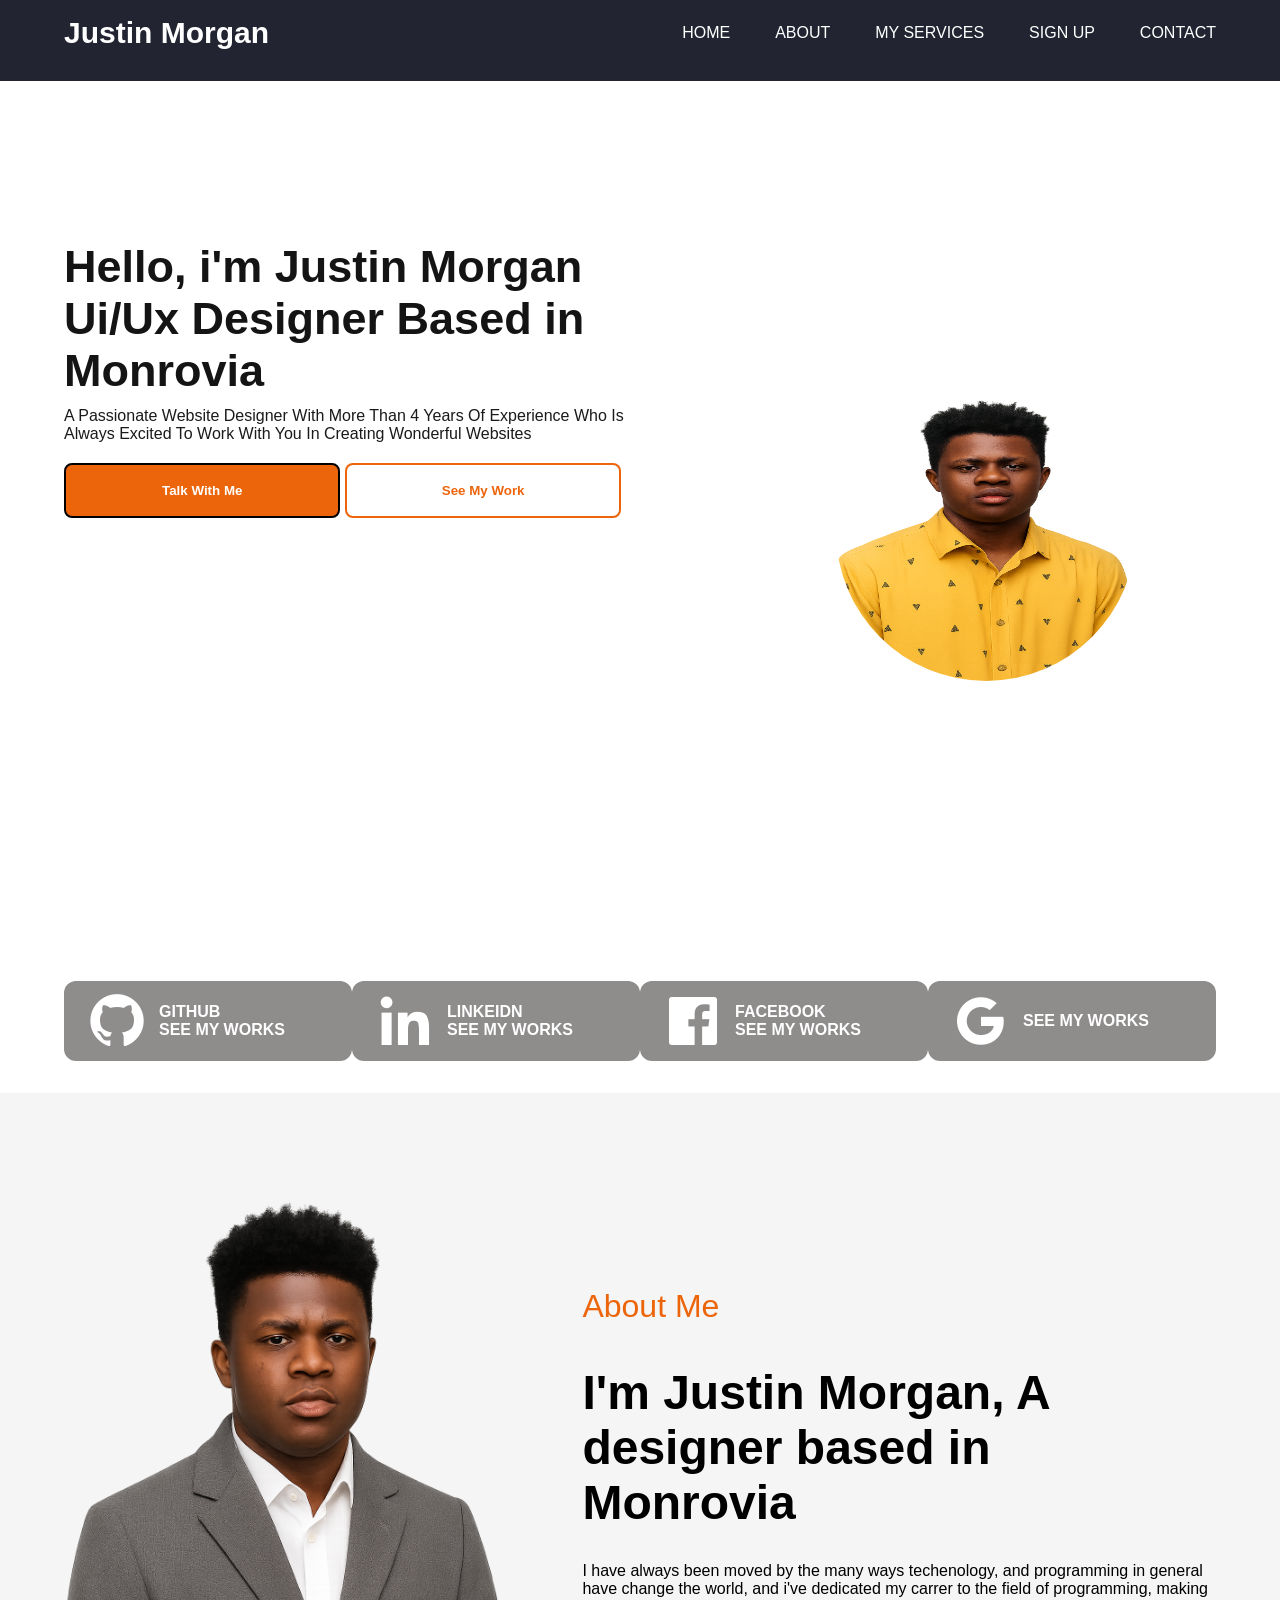
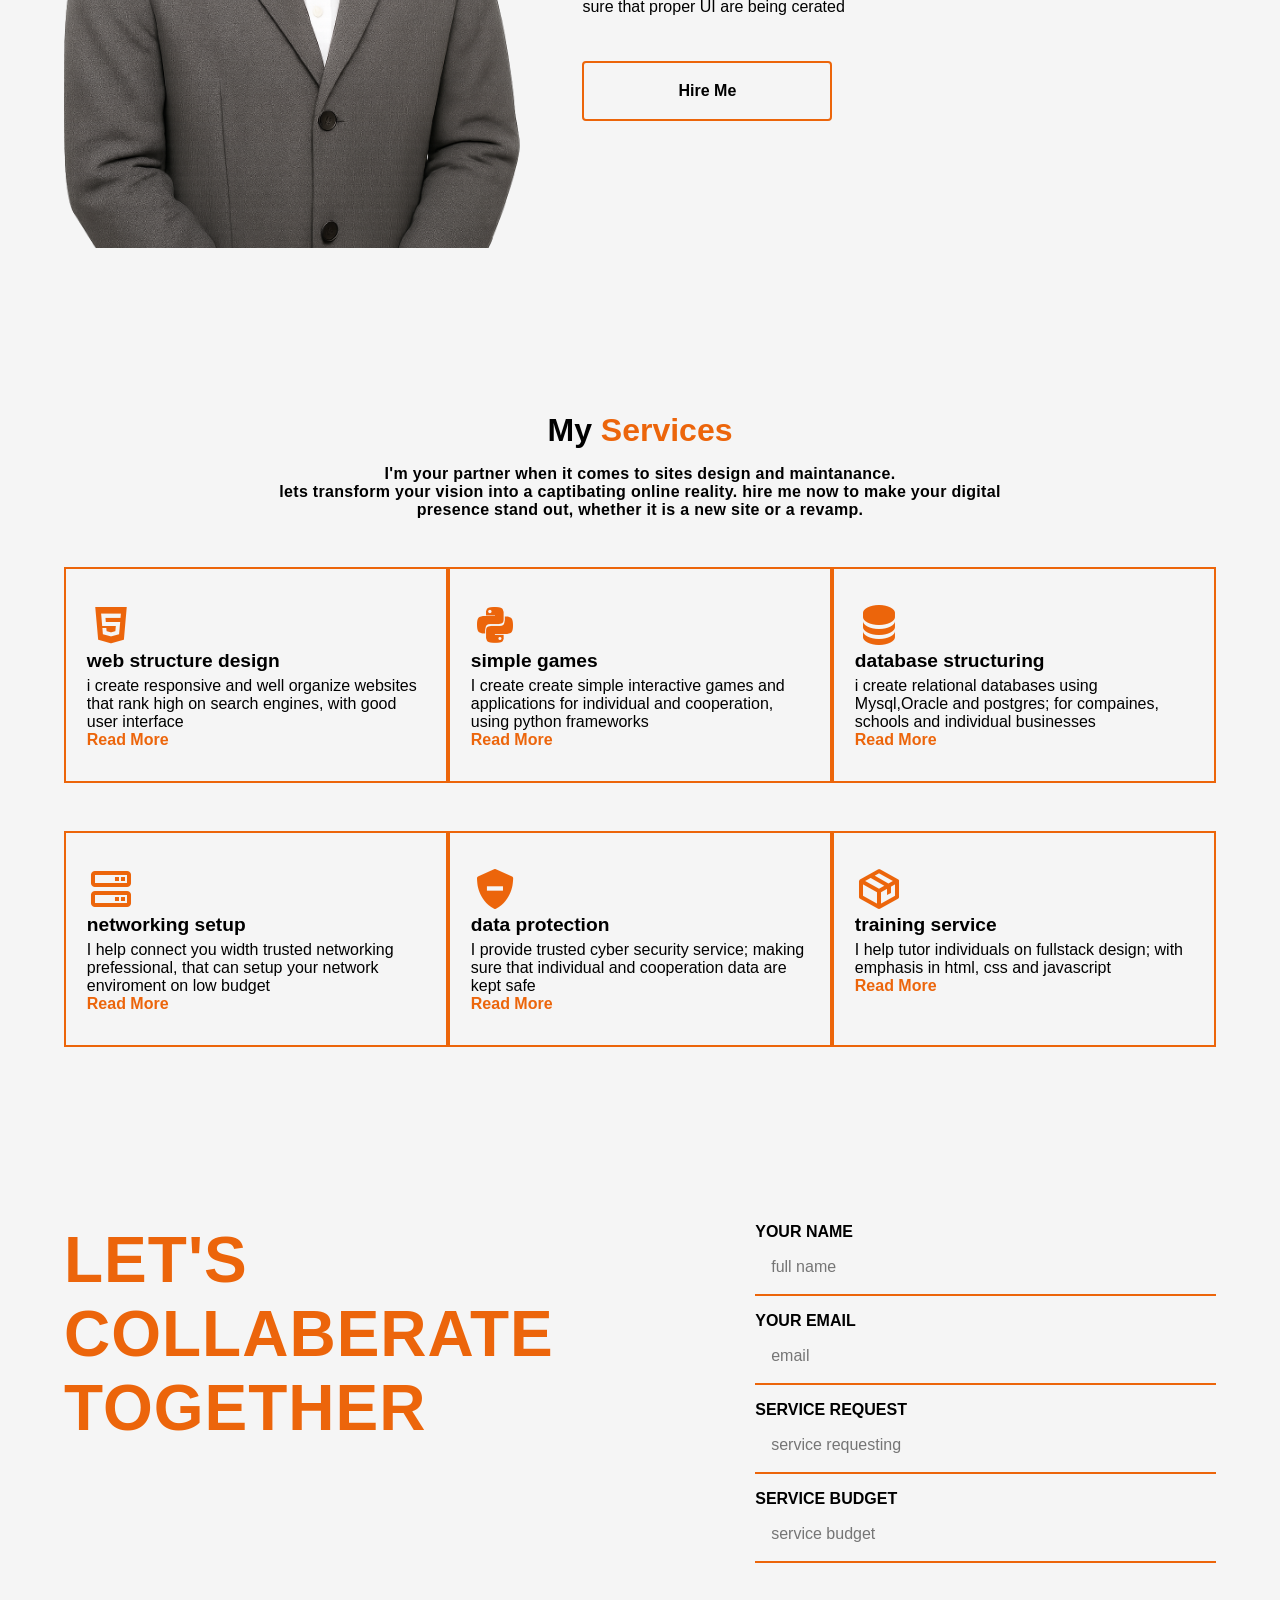
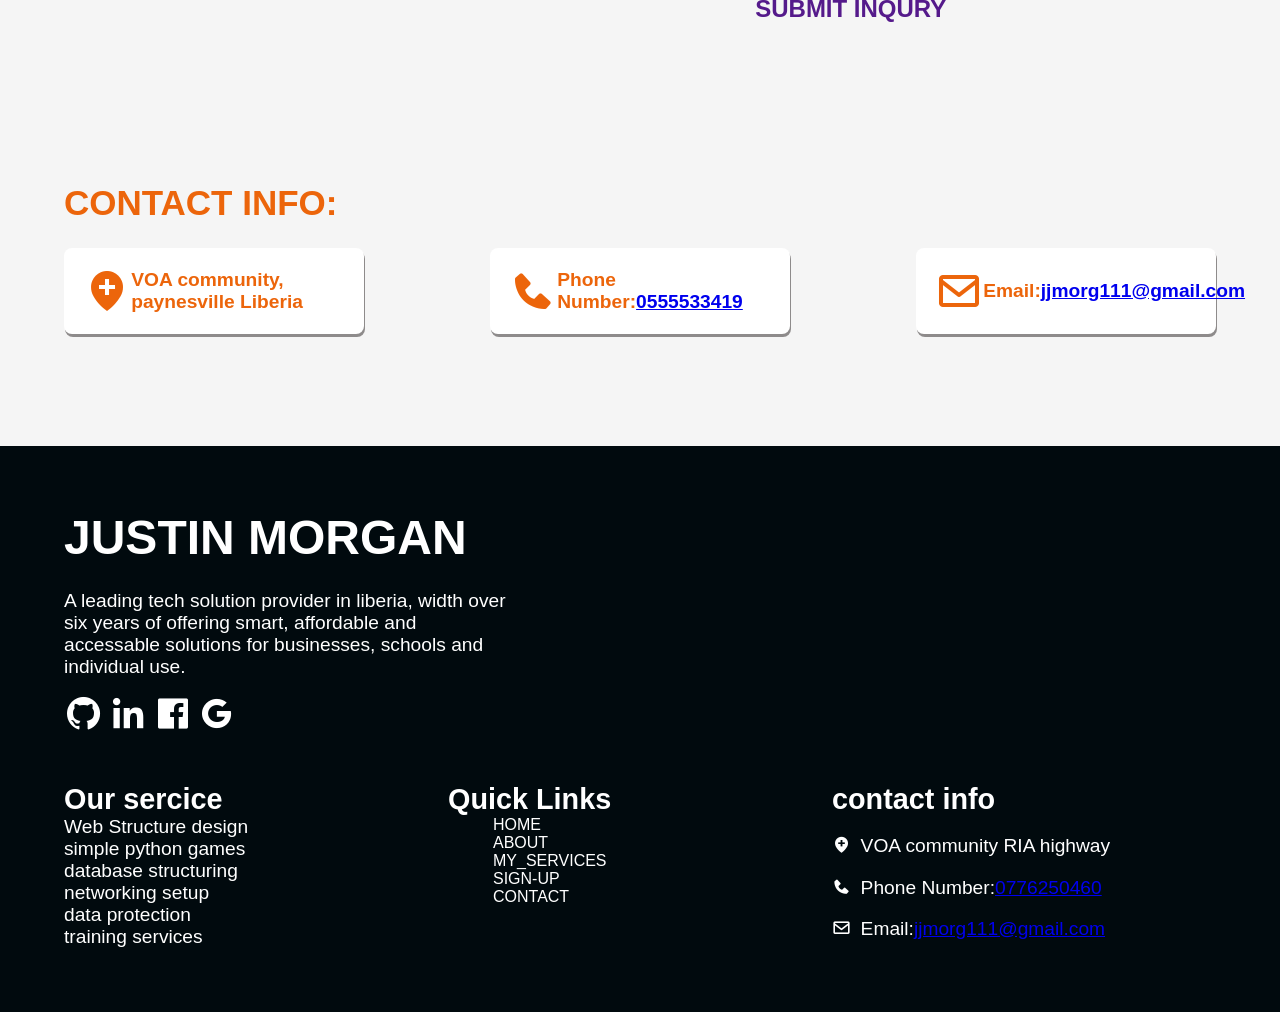
<file: index.html>
<!DOCTYPE html>
<html lang="en">
<head>
    <meta charset="UTF-8">
    <meta name="viewport" content="width=device-width, initial-scale=1.0">
    <title>Document</title>
    <link rel="stylesheet" href="port.css">
    <link href='https://unpkg.com/boxicons@2.1.4/css/boxicons.min.css' rel='stylesheet'>
</head>
<body>
        <header>
            <h1>Justin Morgan</h1>
            <ul>
                <li><a href="#hero">HOME</a></li>
                <li><a href="#about">ABOUT</a></li>
                <li><a href="#service">MY SERVICES</a></li>
                <li><a href="#sign-up">SIGN UP</a></li>
                <li><a href="#contact">CONTACT</a></li>
            </ul>
        </header>
        <main>
          <section class="hero" id="hero">
            <div class="right">
                <h3><span>Hello,</span> i'm Justin Morgan Ui/Ux Designer Based in Monrovia</h3>
                <p>A Passionate Website Designer With More Than 4 Years Of Experience Who Is Always Excited To Work With You In Creating Wonderful Websites</p>
                <button class="btn" type="submit"><a href="">Talk With Me</a></button>
                <button class="btnn" type="submit"><a href="">See My Work</a></button>
            </div>
            <div  class="left">
             <img src="pasted file.png" alt="a portfolio headshot">
            </div>
            
           
          </section>
          <div class="sub-hero">
            <div class="links-holder">
              <div class="icons-holder"><i class='bx bxl-github'></i></div>
               <div class="icons-text">
                <p>Github</p>
                <p>see my works</p>
               </div>
            </div>
            <div class="links-holder">
              <div class="icons-holder"><i class='bx bxl-linkedin'></i></div>
              <div class="icons-text">
                <p>linkeidn</p>
                <p>see my works</p>
              </div>
            </div>
             <div class="links-holder">
              <div class="icons-holder"><i class='bx bxl-facebook-square'></i></div>
              <div class="icons-text">
                <p>facebook</p>
                <p>see my works</p>
              </div>
            </div>
             <div class="links-holder">
              <div class="icons-holder"><i class='bx bxl-google'></i></div>
              <div class="icons-text">
                <p></p>
                <p>see my works</p>
              </div>
            </div>
          </div>
          <section id="about">
             <div class="photo">
              <img src="1d7f53cb-bb70-49fd-b200-d61de8cc515a.png" alt="a photo of me">
             </div>
             <div class="about-text">
               <p class="one">About Me</p>
               <P class="two">I'm Justin Morgan, A designer based in Monrovia</P>
               <p class="three">I have always been moved by the many ways techenology, and programming in general have change the world, and i've dedicated my carrer to the field of programming, making sure that proper UI are being cerated</p>
              <button class="btnnnn">Hire Me</button>
              </div>
          </section>
          <section id="service">
            <h5>My <span>Services</span></h5>
            <P class="head-paragraph">I'm your partner when it comes to sites design and maintanance.<br>lets transform your vision into a captibating online reality. hire me now to make your digital<br> presence stand out, whether it is a new site or a revamp.</P>
           <div class="first-row">
             <div class="service-statement">
                 <i class='bx bxl-html5'></i>
                <p class="first-statement">web structure design</p>
                <p>i create responsive and well organize websites that rank high on search engines, with good user interface</p>
                 <p><a href="">Read More</a></p>
              </div>
             <div class="service-statement">
              <i class='bx bxl-python' ></i>
             <p class="first-statement">simple games</p>
                <p>I create create simple interactive games and applications for individual and cooperation, using python frameworks</p>
                 <p><a href="">Read More</a></p>
             </div>
             <div class="service-statement">
              <i class='bx bxs-data' ></i>
             <p class="first-statement">database structuring</p>
                <p>i create relational databases using Mysql,Oracle and postgres; for compaines, schools and individual businesses</p>
                 <p><a href="">Read More</a></p>
             </div>
           </div>
           <div class="first-row">
             <div class="service-statement">
              <i class='bx bx-server'></i>
                <p class="first-statement">networking setup</p>
                <p>I help connect you width trusted networking prefessional, that can setup your network enviroment on low budget</p>
                 <p><a href="">Read More</a></p>
              </div>
             <div class="service-statement">
              <i class='bx bxs-shield-minus'></i>
              <p class="first-statement">data protection</p>
                <p>I provide trusted cyber security service; making sure that individual and cooperation data are kept safe</p>
                 <p><a href="">Read More</a></p>
             </div>
             <div class="service-statement">
              <i class='bx bx-package'></i>
              <p class="first-statement">training service</p>
                <p>I help tutor individuals on fullstack design; with emphasis in html, css and javascript</p>
                 <p><a href="">Read More</a></p>
             </div>
           </div>
          </section>
          
          <section id="sign-up">
            <div class="leftee">
             <p>let's collaberate together</p>
            </div>
            <div class="rightee">
              <form>
                <label for="name">Your name</label>
                <input type="text" placeholder="full name" id="name">
                <label for="email">Your Email</label>
                <input type="emil" placeholder="email" id="email">
                <label for="service-request">Service Request</label>
                <input type="text" placeholder="service requesting" id="service-request" maxlength="100">
                <label for="budget">service budget</label>
                <input type="text" placeholder="service budget" id="budget">
                <button class="bntn"><a href="">submit inqury</a></button>
              </form>
            </div>
          </section>
          <section id="contact">
           
            <h6>contact info:</h6>
             <div class="right-one">
                          <div class="details">
                            <i class='bx bxs-location-plus'></i>
                <p>VOA community, paynesville Liberia</p>
              </div>
              <div class="details">
                <i class='bx bxs-phone'></i>
              <p>Phone Number:<a href="tel:0555533419">0555533419</a></p>
              </div>
              <div class="details">
                <i class='bx bx-envelope' ></i>
            <p>Email:<a href="mailto:jjmorg111@gmail.com">jjmorg111@gmail.com</a></p>
            </div>

            </div>
            
          </section>
        </main>
        <footer id="footer">
        <div class="first-slide">
          <h6 class="heading-indicator">Justin Morgan</h6>
          <p>A leading tech solution provider in liberia, width over six years of offering smart, affordable and accessable solutions for businesses, schools and individual use.</p>
          <i class='bx bxl-github'></i>
          <i class='bx bxl-linkedin'></i>
          <i class='bx bxl-facebook-square'></i>
          <i class='bx bxl-google'></i>
        </div>
        <div class="slides-holder">
          <div class="slides">
            <dl>
              <dt class="intro">Our sercice</dt>
              <dd>Web Structure design</dd>
              <dd>simple python games</dd>
              <dd>database structuring</dd>
              <dd>networking setup</dd>
              <dd>data protection</dd>
              <dd>training services</dd>
            </dl>
          </div>
          <div class="slides">
            <p class="intro">Quick Links</p>
            <ul>
              <li><a href="#hero">Home</a></li>
              <li><a href="#about">About</a></li>
              <li><a href="#services">my_services</a></li>
              <li><a href="#sign-up">sign-up</a></li>
              <li><a href="#contact">contact</a></li>
            </ul>
          </div>
          <div class="slides">
            <p class="intro">contact info</p>
              <div class="cont">
                <i class='bx bxs-location-plus'></i>
                <P>VOA community RIA highway</P>
             </div>
             <div class="cont">   
              <i class='bx bxs-phone'></i>
              <p>Phone Number:<a href="tel:0555533419">0776250460</a></p>
            </div>
            <div class="cont">
              <i class='bx bx-envelope' ></i>
            <p>Email:<a href="mailto:jjmorg111@gmail.com">jjmorg111@gmail.com</a></p>
            </div>
            </div>
         
        </div>
        
        </footer>
</body>
</html>
</file>
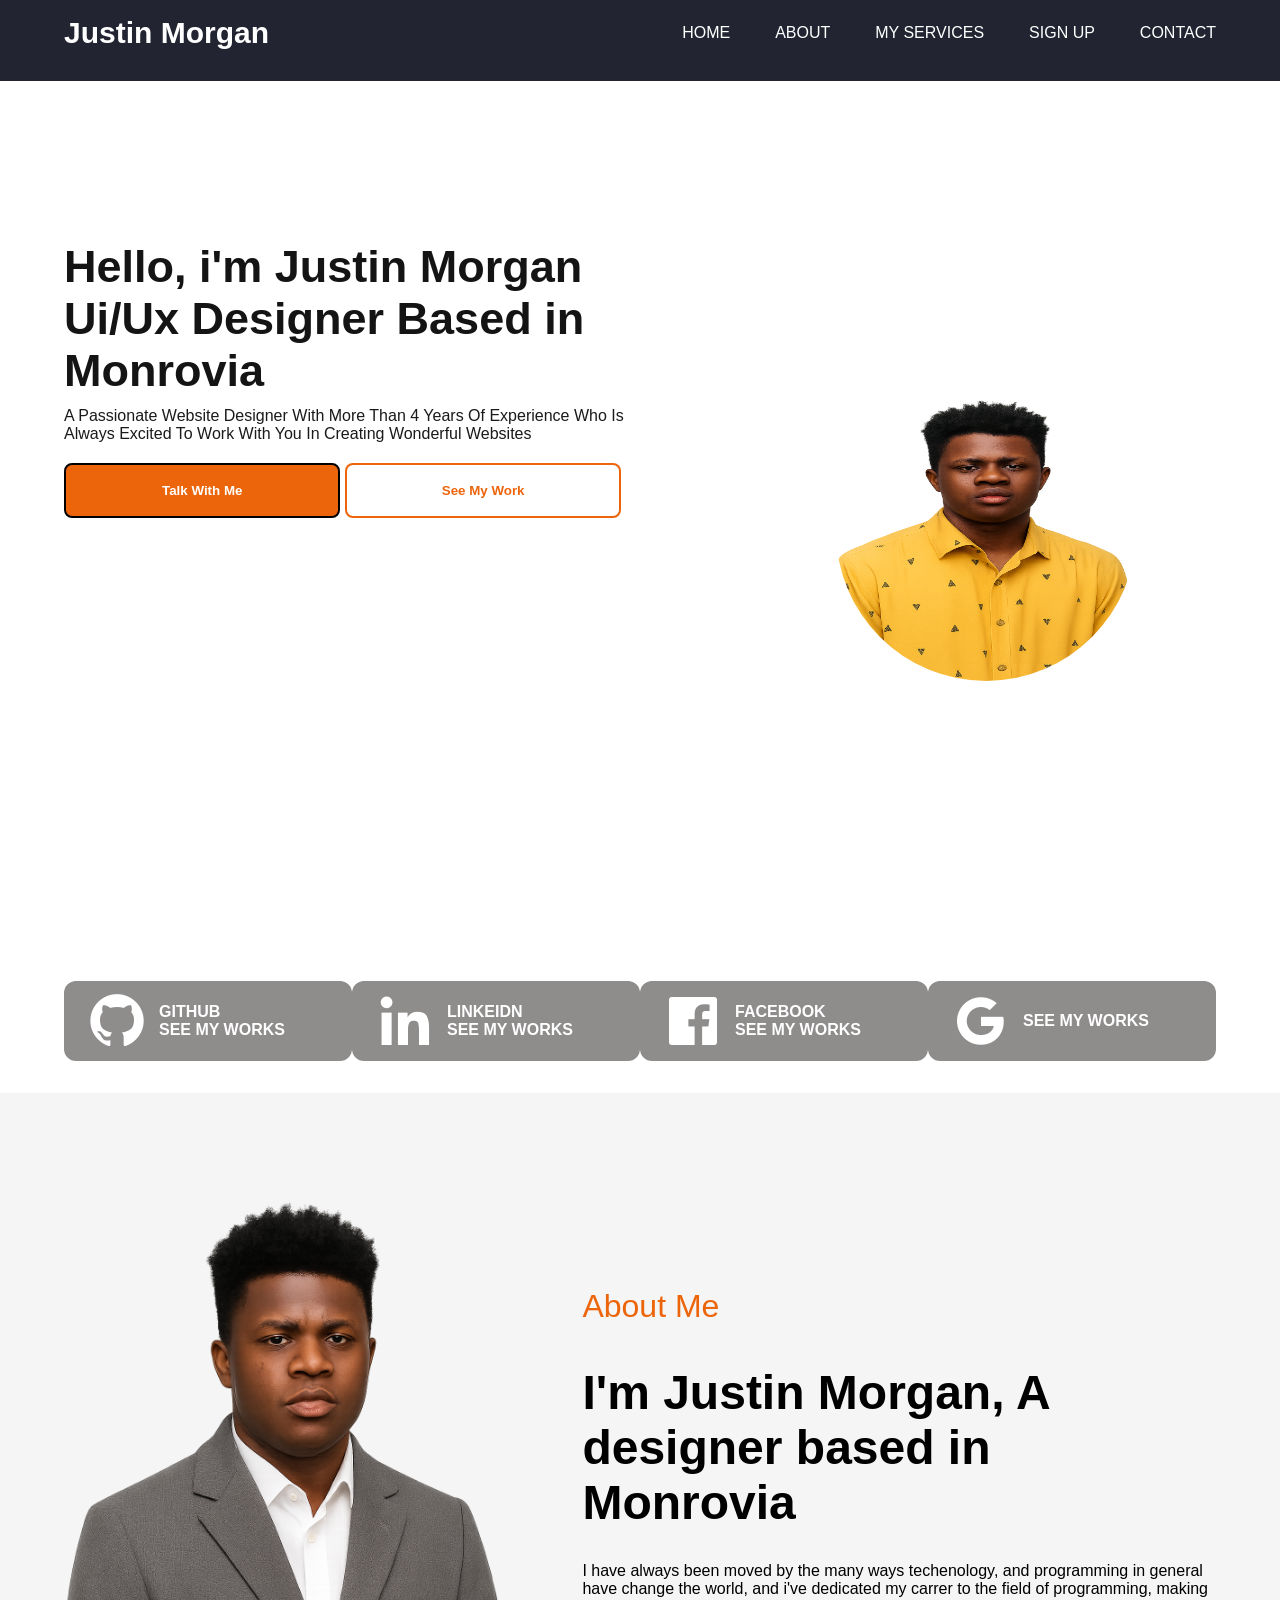
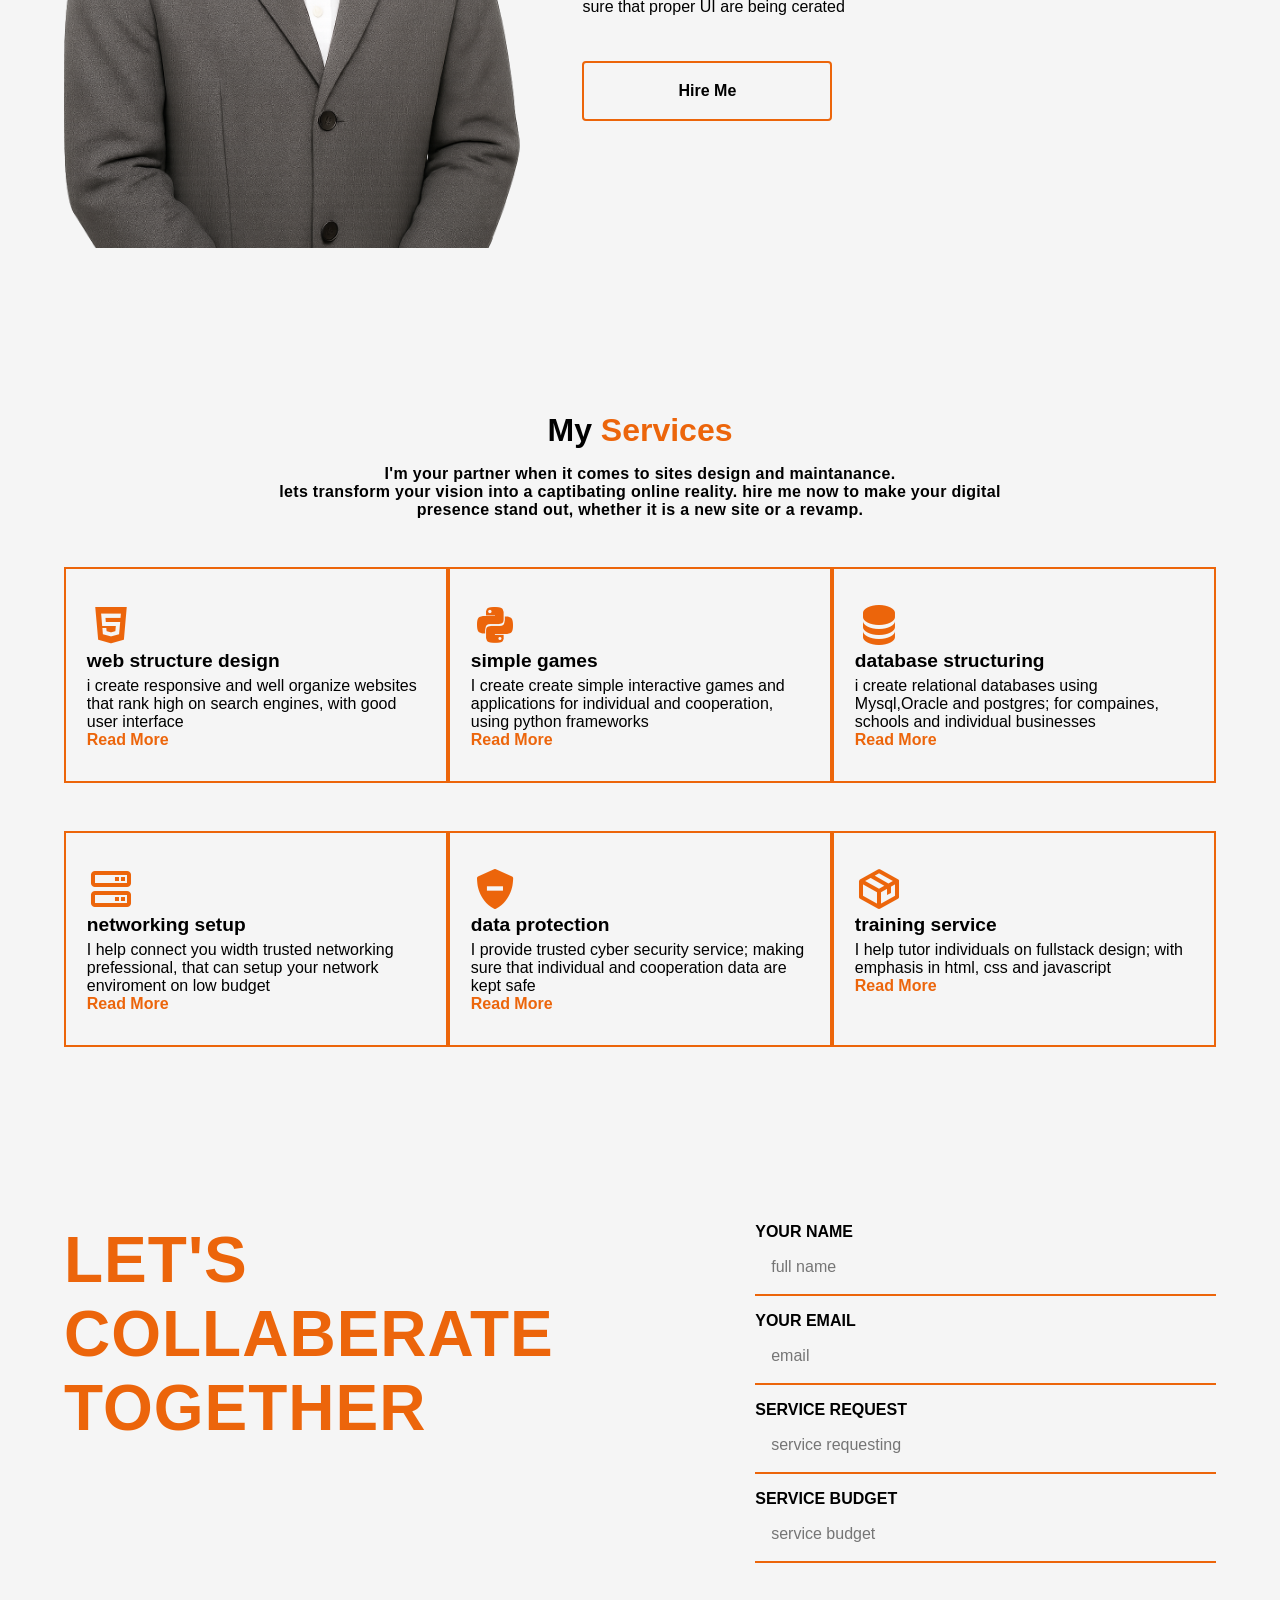
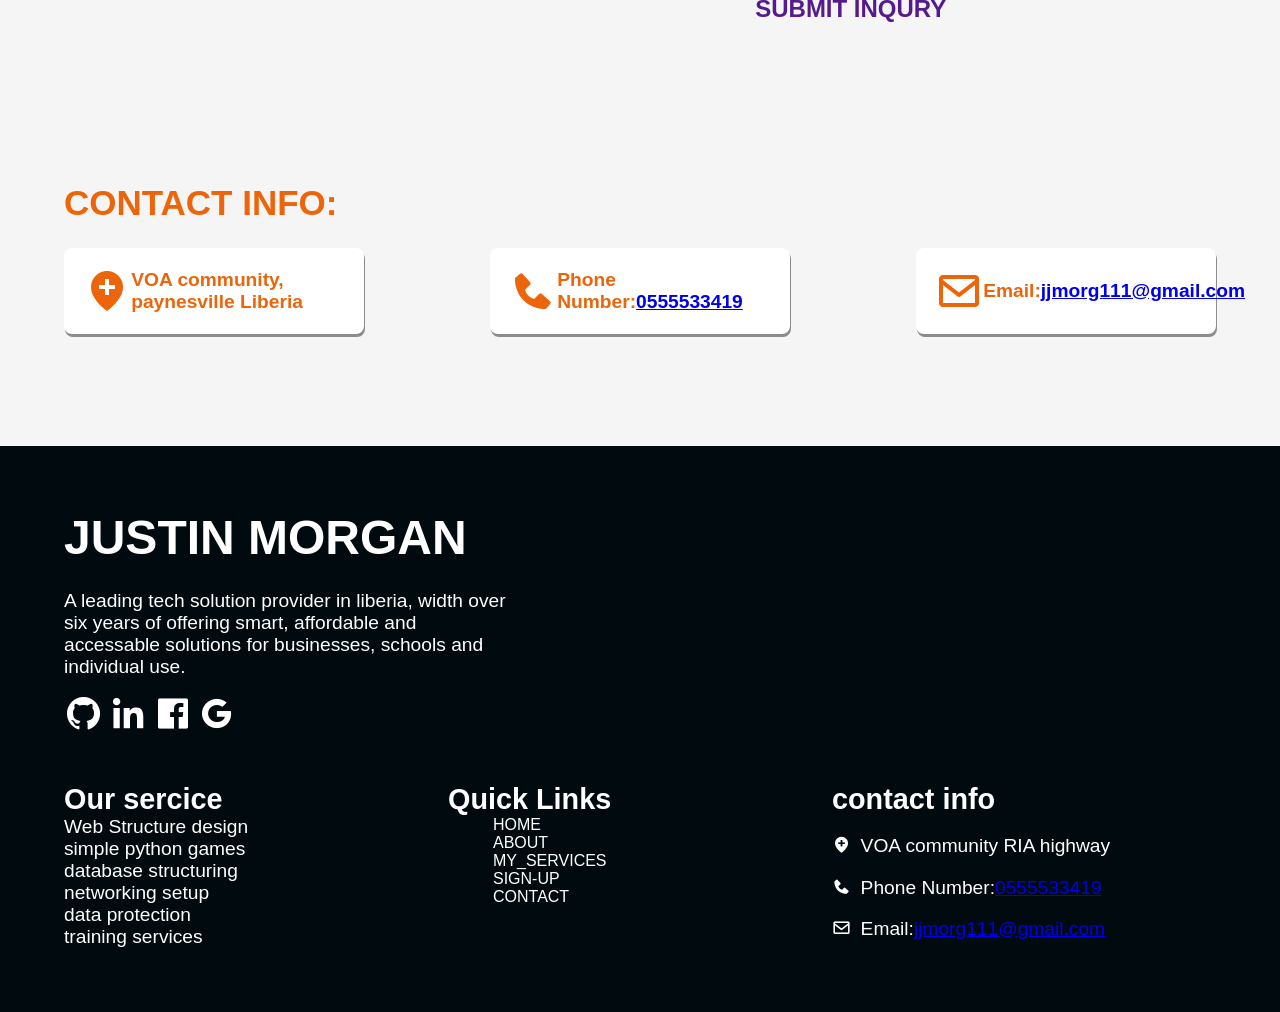
<file: port.html>
<!DOCTYPE html>
<html lang="en">
<head>
    <meta charset="UTF-8">
    <meta name="viewport" content="width=device-width, initial-scale=1.0">
    <title>Document</title>
    <link rel="stylesheet" href="port.css">
    <link href='https://unpkg.com/boxicons@2.1.4/css/boxicons.min.css' rel='stylesheet'>
</head>
<body>
        <header>
            <h1>Justin Morgan</h1>
            <ul>
                <li><a href="#hero">HOME</a></li>
                <li><a href="#about">ABOUT</a></li>
                <li><a href="#service">MY SERVICES</a></li>
                <li><a href="#sign-up">SIGN UP</a></li>
                <li><a href="#contact">CONTACT</a></li>
            </ul>
        </header>
        <main>
          <section class="hero" id="hero">
            <div class="right">
                <h3><span>Hello,</span> i'm Justin Morgan Ui/Ux Designer Based in Monrovia</h3>
                <p>A Passionate Website Designer With More Than 4 Years Of Experience Who Is Always Excited To Work With You In Creating Wonderful Websites</p>
                <button class="btn" type="submit"><a href="">Talk With Me</a></button>
                <button class="btnn" type="submit"><a href="">See My Work</a></button>
            </div>
            <div  class="left">
             <img src="pasted file.png" alt="a portfolio headshot">
            </div>
            
           
          </section>
          <div class="sub-hero">
            <div class="links-holder">
              <div class="icons-holder"><i class='bx bxl-github'></i></div>
               <div class="icons-text">
                <p>Github</p>
                <p>see my works</p>
               </div>
            </div>
            <div class="links-holder">
              <div class="icons-holder"><i class='bx bxl-linkedin'></i></div>
              <div class="icons-text">
                <p>linkeidn</p>
                <p>see my works</p>
              </div>
            </div>
             <div class="links-holder">
              <div class="icons-holder"><i class='bx bxl-facebook-square'></i></div>
              <div class="icons-text">
                <p>facebook</p>
                <p>see my works</p>
              </div>
            </div>
             <div class="links-holder">
              <div class="icons-holder"><i class='bx bxl-google'></i></div>
              <div class="icons-text">
                <p></p>
                <p>see my works</p>
              </div>
            </div>
          </div>
          <section id="about">
             <div class="photo">
              <img src="1d7f53cb-bb70-49fd-b200-d61de8cc515a.png" alt="a photo of me">
             </div>
             <div class="about-text">
               <p class="one">About Me</p>
               <P class="two">I'm Justin Morgan, A designer based in Monrovia</P>
               <p class="three">I have always been moved by the many ways techenology, and programming in general have change the world, and i've dedicated my carrer to the field of programming, making sure that proper UI are being cerated</p>
              <button class="btnnnn">Hire Me</button>
              </div>
          </section>
          <section id="service">
            <h5>My <span>Services</span></h5>
            <P class="head-paragraph">I'm your partner when it comes to sites design and maintanance.<br>lets transform your vision into a captibating online reality. hire me now to make your digital<br> presence stand out, whether it is a new site or a revamp.</P>
           <div class="first-row">
             <div class="service-statement">
                 <i class='bx bxl-html5'></i>
                <p class="first-statement">web structure design</p>
                <p>i create responsive and well organize websites that rank high on search engines, with good user interface</p>
                 <p><a href="">Read More</a></p>
              </div>
             <div class="service-statement">
              <i class='bx bxl-python' ></i>
             <p class="first-statement">simple games</p>
                <p>I create create simple interactive games and applications for individual and cooperation, using python frameworks</p>
                 <p><a href="">Read More</a></p>
             </div>
             <div class="service-statement">
              <i class='bx bxs-data' ></i>
             <p class="first-statement">database structuring</p>
                <p>i create relational databases using Mysql,Oracle and postgres; for compaines, schools and individual businesses</p>
                 <p><a href="">Read More</a></p>
             </div>
           </div>
           <div class="first-row">
             <div class="service-statement">
              <i class='bx bx-server'></i>
                <p class="first-statement">networking setup</p>
                <p>I help connect you width trusted networking prefessional, that can setup your network enviroment on low budget</p>
                 <p><a href="">Read More</a></p>
              </div>
             <div class="service-statement">
              <i class='bx bxs-shield-minus'></i>
              <p class="first-statement">data protection</p>
                <p>I provide trusted cyber security service; making sure that individual and cooperation data are kept safe</p>
                 <p><a href="">Read More</a></p>
             </div>
             <div class="service-statement">
              <i class='bx bx-package'></i>
              <p class="first-statement">training service</p>
                <p>I help tutor individuals on fullstack design; with emphasis in html, css and javascript</p>
                 <p><a href="">Read More</a></p>
             </div>
           </div>
          </section>
          
          <section id="sign-up">
            <div class="leftee">
             <p>let's collaberate together</p>
            </div>
            <div class="rightee">
              <form>
                <label for="name">Your name</label>
                <input type="text" placeholder="full name" id="name">
                <label for="email">Your Email</label>
                <input type="emil" placeholder="email" id="email">
                <label for="service-request">Service Request</label>
                <input type="text" placeholder="service requesting" id="service-request" maxlength="100">
                <label for="budget">service budget</label>
                <input type="text" placeholder="service budget" id="budget">
                <button class="bntn"><a href="">submit inqury</a></button>
              </form>
            </div>
          </section>
          <section id="contact">
           
            <h6>contact info:</h6>
             <div class="right-one">
                          <div class="details">
                            <i class='bx bxs-location-plus'></i>
                <p>VOA community, paynesville Liberia</p>
              </div>
              <div class="details">
                <i class='bx bxs-phone'></i>
              <p>Phone Number:<a href="tel:0555533419">0555533419</a></p>
              </div>
              <div class="details">
                <i class='bx bx-envelope' ></i>
            <p>Email:<a href="mailto:jjmorg111@gmail.com">jjmorg111@gmail.com</a></p>
            </div>

            </div>
            
          </section>
        </main>
        <footer id="footer">
        <div class="first-slide">
          <h6 class="heading-indicator">Justin Morgan</h6>
          <p>A leading tech solution provider in liberia, width over six years of offering smart, affordable and accessable solutions for businesses, schools and individual use.</p>
          <i class='bx bxl-github'></i>
          <i class='bx bxl-linkedin'></i>
          <i class='bx bxl-facebook-square'></i>
          <i class='bx bxl-google'></i>
        </div>
        <div class="slides-holder">
          <div class="slides">
            <dl>
              <dt class="intro">Our sercice</dt>
              <dd>Web Structure design</dd>
              <dd>simple python games</dd>
              <dd>database structuring</dd>
              <dd>networking setup</dd>
              <dd>data protection</dd>
              <dd>training services</dd>
            </dl>
          </div>
          <div class="slides">
            <p class="intro">Quick Links</p>
            <ul>
              <li><a href="#hero">Home</a></li>
              <li><a href="#about">About</a></li>
              <li><a href="#services">my_services</a></li>
              <li><a href="#sign-up">sign-up</a></li>
              <li><a href="#contact">contact</a></li>
            </ul>
          </div>
          <div class="slides">
            <p class="intro">contact info</p>
              <div class="cont">
                <i class='bx bxs-location-plus'></i>
                <P>VOA community RIA highway</P>
             </div>
             <div class="cont">   
              <i class='bx bxs-phone'></i>
              <p>Phone Number:<a href="tel:0555533419">0555533419</a></p>
            </div>
            <div class="cont">
              <i class='bx bx-envelope' ></i>
            <p>Email:<a href="mailto:jjmorg111@gmail.com">jjmorg111@gmail.com</a></p>
            </div>
            </div>
         
        </div>
        
        </footer>
</body>
</html>
</file>
<file: port.css>
*{
 margin:0;
 padding: 0;
 box-sizing:border-box;
 font-family:Arial, Helvetica, sans-serif;

}
body{
    width:100%;
    height:auto;
    background:rgb(34,37,49);
}
main{
    width: 100%;
    height:auto;
    

}
header{
    width: 100%;
    display:flex;
    align-items:center;
    justify-content:space-between;
    padding:1rem 4rem;
    color:white;
    margin-bottom:15px;

}
header h1{
    font-size:30px;
    font-weight:bold;

}
header ul{
   
     display:flex;
     

}
ul li{
   
    list-style:none;
    margin-left:45px;
}
ul li a{
    text-decoration:none;
    color:white;
    font-size:16px;
    font-weight:500;
    text-transform: uppercase;
    transition:.4s;
}
ul li a:hover{
    cursor:pointer;
    color:rgba(236, 99, 7, 0.986);
}
ul li a:active{
    text-decoration:underline;
}
#hero{
    width:100%;
    height:100vh;
    padding:1rem 4rem;
    background:#fff;
    display:flex;
    justify-content:space-between;
    align-items:center;
}
.left{
    width:40%;
    align-items:center;
    display:flex;
    justify-content:center;
    align-items:center;


}
.left img{
    width:300px;
    border-radius:50%;
    height:300px;
}

.right{
    width:50%;
    height:100%;
    align-items:center;
    margin-top:25%;
}
.right h3{
    font-size:45px;
    font-weight: bold;
    font-family:Arial;
    color:rgba(14, 13, 13, 0.973);
    
}
.right p{
    padding:10px 0 10px;
    color:rgba(20, 20, 20, 0.973);
}
.btn{
    width:48%;
    height:55px;
    border:2px solid #000;
    background:rgba(236, 99, 7, 0.986);
    margin-top:10px;
    border-radius: 8px;
    transition:.4s;
}
.btn a{
color:white;
 font-weight:bold;
 text-decoration:none;
}
.btn:hover{
    background:white;
    cursor:pointer;
}
.btn a:hover{
    color:rgba(236, 99, 7, 0.986);
}
.btnn{
    width: 48%;
    height:55px;
    border:2px solid rgba(236, 99, 7, 0.986);
    background:#fff;
    margin-top:10px;
    border-radius: 8px;
    transition:.4s;
}
.btnn a{
color:rgba(236, 99, 7, 0.986);
 font-weight:bold;
 text-decoration:none;
}
.btnn:hover{
    background:rgba(236, 99, 7, 0.986);
    cursor:pointer;
}
.btnn a:hover{
    color:#fff;
}
.sub-hero{
    width:100%;
    height:auto;
    padding:0 4rem 2rem;
    background:#fff;
    display:flex;
    justify-content:space-between;
}
.links-holder{
    width:300px;
    display:flex;
    height:80px;
    background:rgba(131, 128, 128, 0.9);
    align-items:center;
    padding:1rem;
    border-radius:12px;
    
}
.links-holder i{
    padding-left:5px;
    font-size:4rem;
    color:white;
}
.icons-holder{
    
}
.icons-text p{
    font-size:1rem;
    margin-left:10px;
    text-transform:uppercase;
    color:white;
    font-weight:bold;

}
#about{
    width:100%;
    background:#fff;
    height:auto;
    background: whitesmoke;
    display:flex;
    justify-content:space-between;
    padding:4rem 4rem;
    align-items:center;
    
}
#about .photo{
    width:40%;

}
.photo img{
 width:100%;
 height:100%;

}
#about .about-text{
    align-items:center;
    width:55%;
    
}
.one{
    font-size:2rem;
    padding-bottom:8px;
    color:rgba(236, 99, 7, 0.986);
}
.two{
    font-weight:bold;
    font-size:3rem;
    padding:2rem 0;
    
}
.three{
    font-size:1rem;

}
.btnnnn{
    width:250px;
    height:60px;
    margin-top:45px;
    font-size:1rem;
    font-weight:bold;
    border:2px solid rgba(236, 99, 7, 0.986);
    border-radius:4px;
    background:transparent;
}
#service{
    width:100%;
    height:auto;
    padding:6rem 4rem;
    background:whitesmoke;
    justify-content:center;
}
#service h5{
    font-size:2rem;
    padding-bottom:1rem;
    text-align: center;
}
#service h5 span{
    color:rgba(236, 99, 7, 0.986);
}
#service .head-paragraph{
    letter-spacing:0.3px;
    font-weight:bold;
    text-align:center;
}
.first-row{
    width:100%;
    display:flex;
    justify-content:space-between;
    margin-top:3rem;
}
.service-statement{
    width:400px;
    height:auto;
    padding:2rem 1.3rem;
    border:2px solid rgba(236, 99, 7, 0.986);

}
.first-statement{
    font-size:1.2rem;
    padding-bottom:0.3rem;
    font-weight: bold;
}
.service-statement a{
    text-decoration:none;
    color:rgba(236, 99, 7, 0.986);
    font-weight:bold;
}
.service-statement i{
    font-size: 3rem;
    color:rgba(236, 99, 7, 0.986);
}
#sign-up{
    width:100%;
    height:auto;
    background:whitesmoke;
    padding:5rem 4rem;
    display:flex;
    justify-content:space-between;

}
#sign-up .leftee{
    width:40%;
    height:auto;
}
.leftee p{
    font-size:4rem;
    font-weight: bold;
    letter-spacing:1px;
    color:rgba(236, 99, 7, 0.986);
    text-transform: uppercase;
}
.rightee{
    width:40%;
    height:auto;
}
.rightee label{
  font-size:1rem;
  text-transform:uppercase;
  font-weight:bold;
}
.rightee input{
    width:100%;
    height:55px;
    padding:1rem;
    font-size:1rem;
    border-top:none;
    border-left:none;
    border-right:none;
    background:transparent;
    border-bottom:2px solid rgba(236, 99, 7, 0.986);
    outline:none;
    margin-bottom:1rem;

}
.bntn{
    margin-top:1rem;
    border:none;
    background:transparent;
}
.bntn a{
    font-size:1.5rem;
    text-transform:uppercase;
    text-decoration:none;
    font-weight:bold;
}
#contact{
    width:100%;
    height:auto;
    background:whitesmoke;
    padding:5rem 4rem;
}
h6{
    font-size:35px;
    color:rgba(236, 99, 7, 0.986);
    padding-bottom:25px;
    text-transform: uppercase;
}
.right-one{
    width:100%;
    display:flex;
    justify-content: space-between;
    
}
.details{
    width:300px;
    padding:1.2rem;
    background:green;
    height:auto;
    margin-bottom:2rem;
    background:white;
    border-radius:8px;
    box-shadow: 1px 3px rgba(131, 128, 128, 0.9);
    display:flex;
    align-items:center;

}
.details p{
    font-size:1.2rem;
    font-weight:bold;
    color:rgba(236, 99, 7, 0.986);

}
.details i{
    font-size:3rem;
    color:rgba(236, 99, 7, 0.986);
}


#footer{
    width:100%;
    height:auto;
    background:rgb(1, 10, 14);
    padding:4rem;
    color:white;
}
#footer .footer-details{
    width:300px;
    background:green;
    

}
.first-slide{
    width:28rem;
}
.first-slide p{
    font-size:1.2rem;
    margin-bottom:1rem;
}
.heading-indicator{
    font-size:3rem;
    font-weight:bold;
    color:white;
}
.first-slide i{
    font-size:2.5rem;
    
}
.slides-holder{
    display:flex;
    justify-content: space-between;
    margin-top:3rem;
    
}
.slides{
    width:400px;
    height:auto;
    text-align: ;
}
.cont{
    display: flex;
    margin-top:1.2rem;
}
.cont i{
    font-size:1.2rem;
    padding-right:0.6rem;

}
.cont p{
    font-size: 1.2rem;
}
.intro{
    font-size:1.8rem;
    font-weight: bold;
}
dd{
    font-size:1.2rem;

}
</file>
